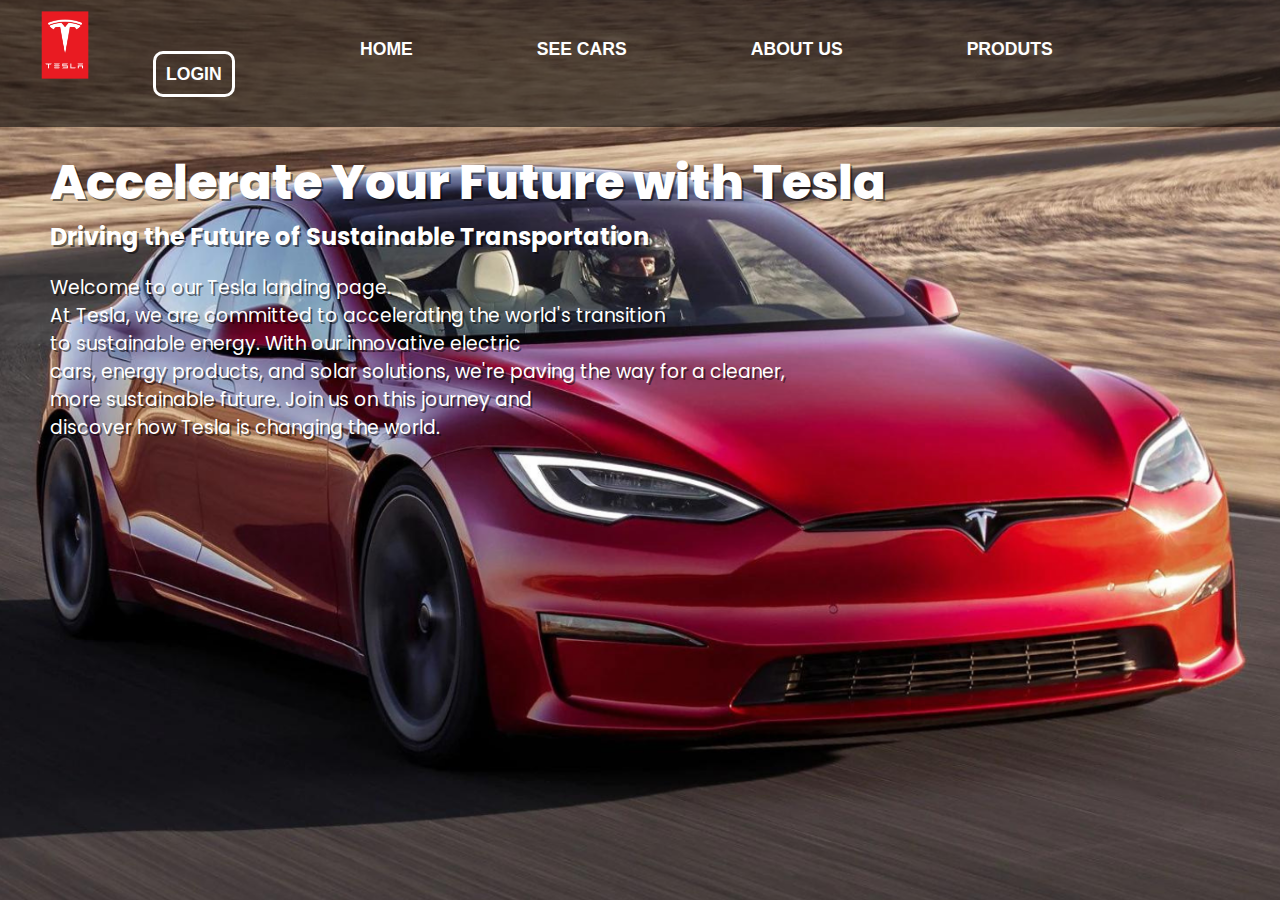
<file: index.html>
<!DOCTYPE html>
<html lang="en">
<head>
    <meta charset="UTF-8">
    <meta http-equiv="X-UA-Compatible" content="IE=edge">
    <meta name="viewport" content="width=, initial-scale=1.0">
    <link rel="stylesheet" href="https://cdnjs.cloudflare.com/ajax/libs/font-awesome/6.4.0/css/all.min.css" integrity="sha512-iecdLmaskl7CVkqkXNQ/ZH/XLlvWZOJyj7Yy7tcenmpD1ypASozpmT/E0iPtmFIB46ZmdtAc9eNBvH0H/ZpiBw==" crossorigin="anonymous" referrerpolicy="no-referrer" />
    <link rel="preconnect" href="https://fonts.googleapis.com">
    <link rel="preconnect" href="https://fonts.gstatic.com" crossorigin>
    <link href="https://fonts.googleapis.com/css2?family=Poppins:ital,wght@0,100;0,400;0,700;1,800&display=swap" rel="stylesheet">
    <link rel="stylesheet" href="style.css">
    <title>tesla</title>
</head>
<body>
        <div id="pt1">
            <header>
                <nav>
        
                    <a href="index.html"><img src="images/tesla-logo.png" alt="tesla logo" id="logo"></a>
                    <ul>
                       
                        <li><a href="index.html" id="home">Home</a></li>
                        <li><a href="cars.html">See cars</a></li>
                        <li><a href="#">About us</a></li>
                        <li><a href="#">Produts</a></li>
                        <li><a href="#"id="login">Login</a></li>
                    </ul>
                </nav>
            </header>
                <main>
                    <h1>Accelerate Your Future with Tesla</h1>
                    <h2>Driving the Future of Sustainable Transportation</h2>
                    <h3>Welcome to our Tesla landing page. <br> At Tesla, we are committed to accelerating the world's transition <br> to sustainable energy. With our innovative electric <br> cars, energy products, and solar solutions, we're paving the way for a cleaner, <br> more sustainable future. Join us on this journey and <br> discover how Tesla is changing the world.</h3>
                </main>
        </div>
     
</body>
</html>
</file>
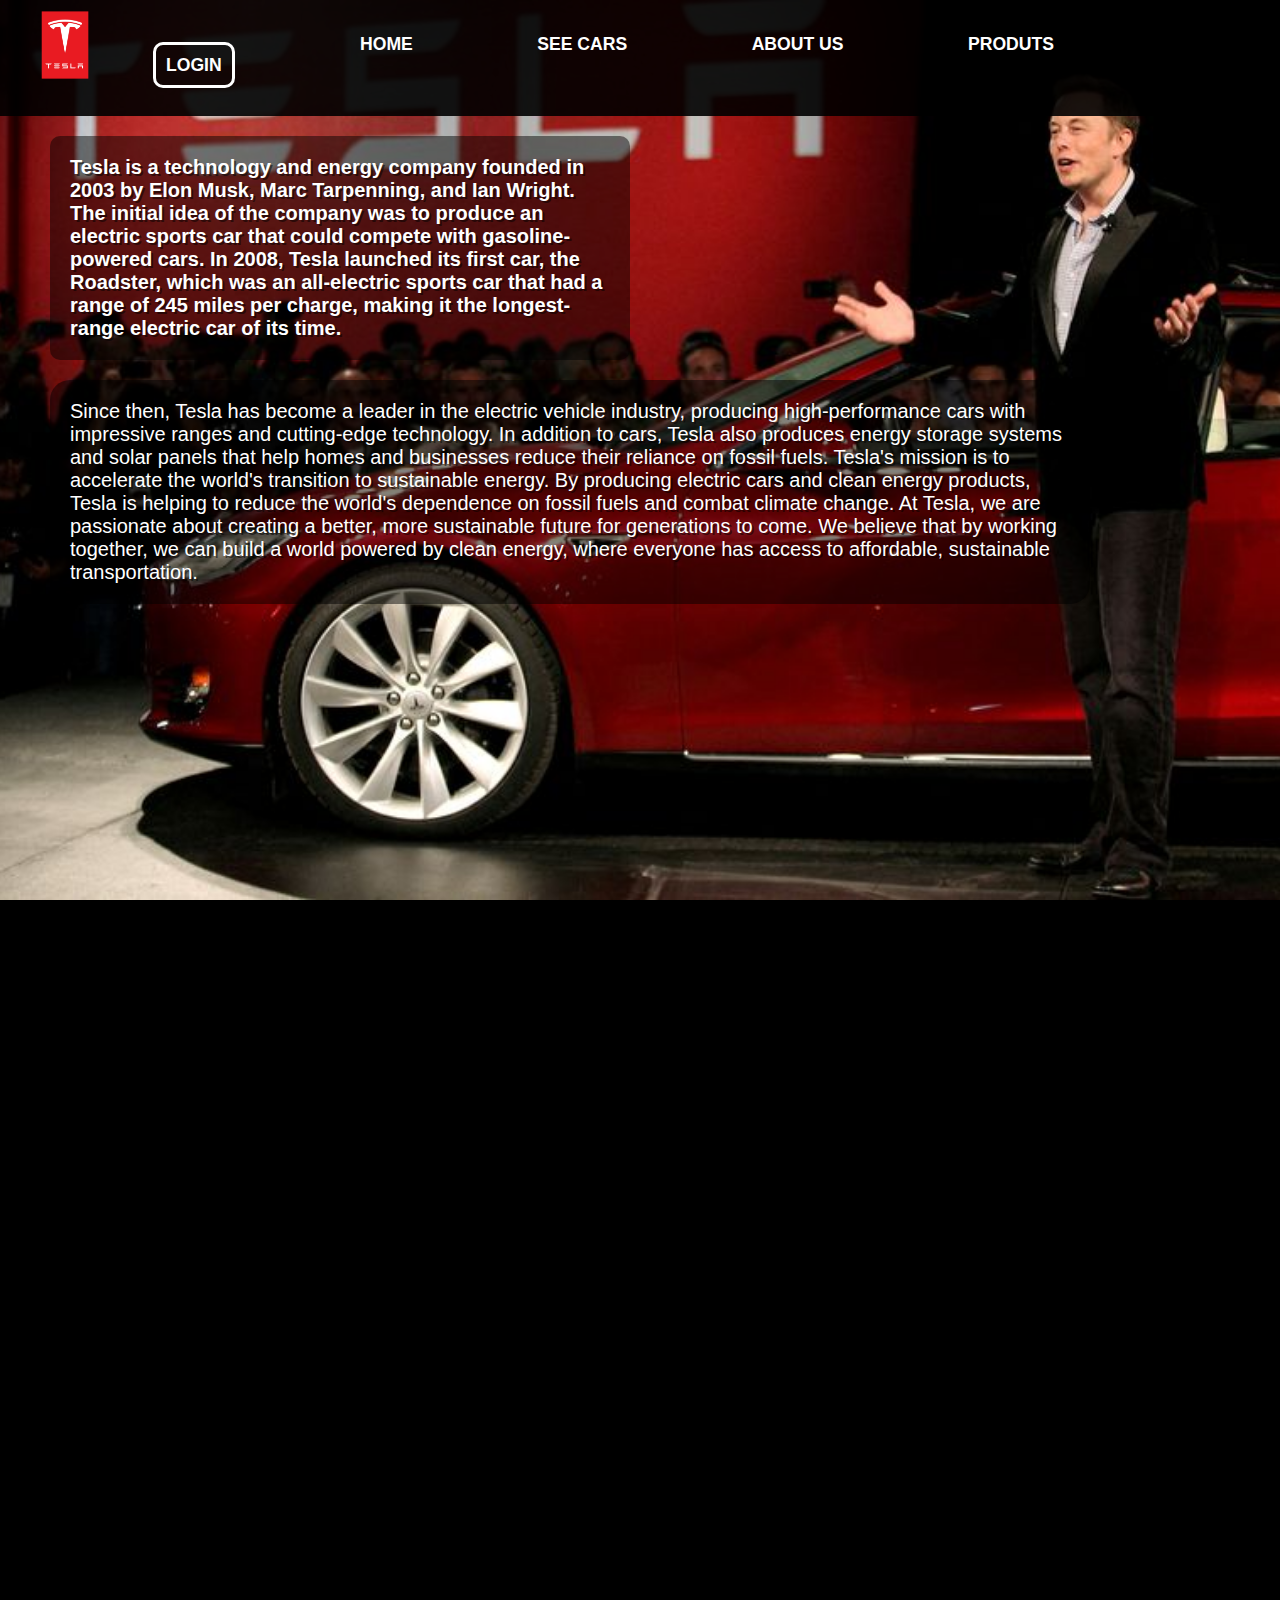
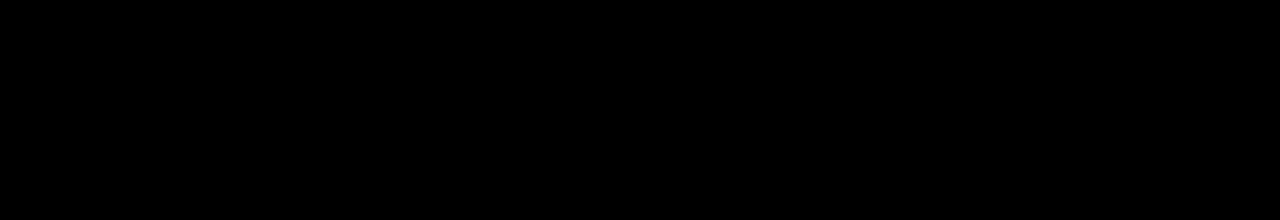
<file: about.html>
<!DOCTYPE html>
<html lang="en">
<head>
    <meta charset="UTF-8">
    <meta http-equiv="X-UA-Compatible" content="IE=edge">
    <link rel="stylesheet" href="style.css">
    <link rel="stylesheet" href="about.css">
    <meta name="viewport" content="width=device-width, initial-scale=1.0">
    <title>Document</title>
</head>
<body>
    <div id="about1">
        <header>
            <nav>
                <a href="index.html"><img src="images/tesla-logo.png" alt="tesla logo" id="logo"></a>
                <ul>
        
                    <li><a href="#" id="home">Home</a></li>
                    <li><a href="cars.html">See cars</a></li>
                    <li><a href="about.html">About us</a></li>
                    <li><a href="#">Produts</a></li>
                    <li><a href="#"id="login">Login</a></li>
                </ul>
            </nav>
        </header>
        <main>
            <h1>Tesla is a technology and energy company founded in 2003 by Elon Musk, Marc Tarpenning, and Ian Wright. The initial idea of the company was to produce an electric sports car that could compete with gasoline-powered cars. In 2008, Tesla launched its first car, the Roadster, which was an all-electric sports car that had a range of 245 miles per charge, making it the longest-range electric car of its time.</h1>
            <main >
                <h2>Since then, Tesla has become a leader in the electric vehicle industry, producing high-performance cars with impressive ranges and cutting-edge technology. In addition to cars, Tesla also produces energy storage systems and solar panels that help homes and businesses reduce their reliance on fossil fuels.
                   Tesla's mission is to accelerate the world's transition to sustainable energy. By producing electric cars and clean energy products, Tesla is helping to reduce the world's dependence on fossil fuels and combat climate change.
                At Tesla, we are passionate about creating a better, more sustainable future for generations to come. We believe that by working together, we can build a world powered by clean energy, where everyone has access to affordable, sustainable transportation.</h2>
        </main>
    </div>
    <div id="about2">
        
        </main>
    </div>
</body>
</html>
</file>
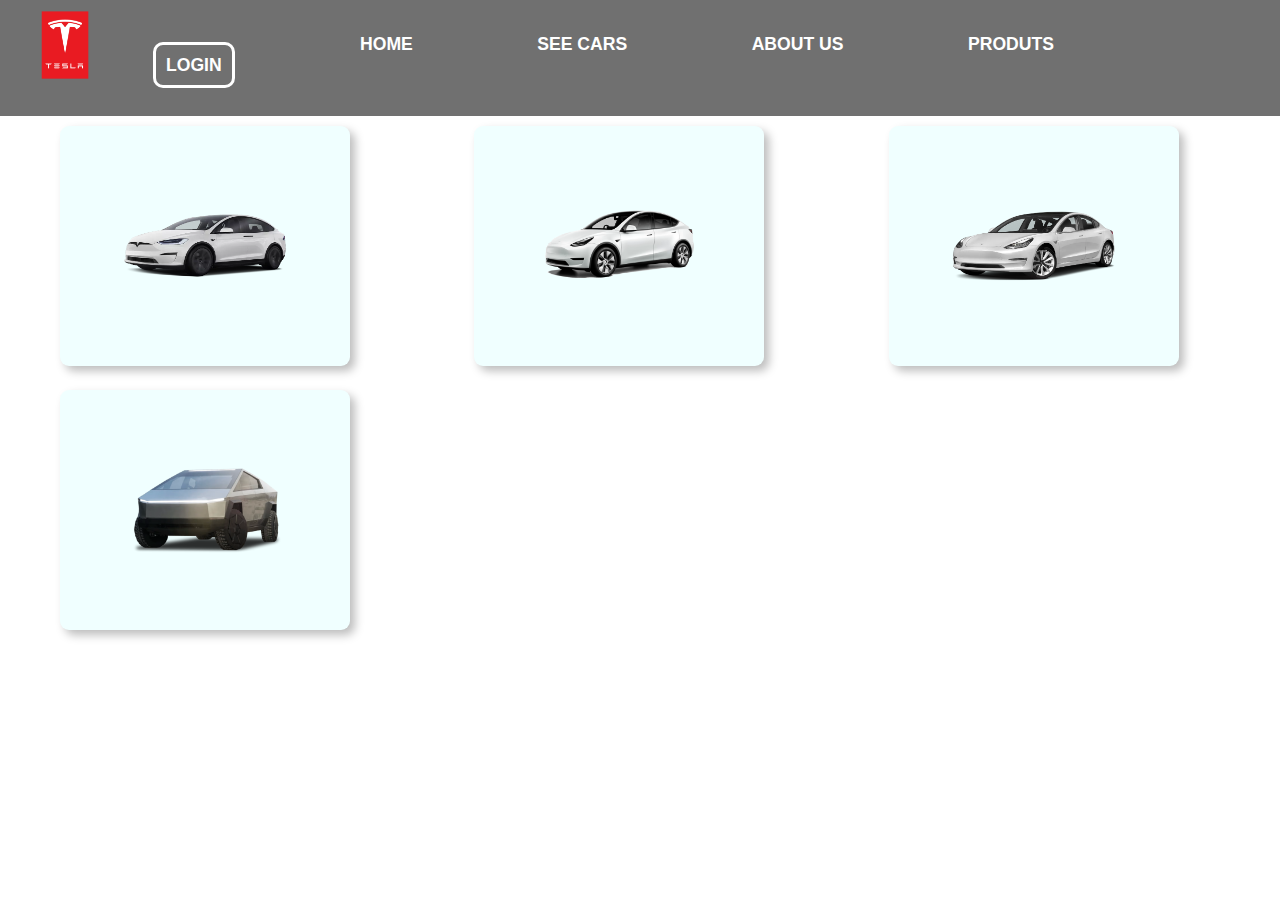
<file: cars.html>
<!DOCTYPE html>
<html lang="en">
<head>
    <meta charset="UTF-8">
    <meta http-equiv="X-UA-Compatible" content="IE=edge">
    <meta name="viewport" content="width=device-width, initial-scale=1.0">
    <link rel="stylesheet" href="style.css">
    <link rel="stylesheet" href="cars.css">
    <title>Document</title>
</head>
<body>
    <header>
        <nav>

            <a href="index.html"><img src="images/tesla-logo.png" alt="tesla logo" id="logo"></a>
            <ul>
               
                <li><a href="#" id="home">Home</a></li>
                <li><a href="cars.html">See cars</a></li>
                <li><a href="about.html">About us</a></li>
                <li><a href="#">Produts</a></li>
                <li><a href="#"id="login">Login</a></li>
            </ul>
        </nav>
    </header>
    <main> 
        <img src="images/tesla model x.webp" alt="" class="cars">
        <img src="images/model y.avif" alt="" class="cars">
        <img src="images/model 3.webp" alt="" class="cars">
        <img src="images/cybertruck.avif" alt="" class="cars">
    </main>
    </body>
</html>
</file>
<file: style.css>
*{
    padding: 0px;
    margin: 0px;
}
body{
    font-family: 'Poppins', sans-serif;
}
#pt1{
    background: black url(images/carro\ fundo.png) no-repeat center center scroll;
    background-size: cover;
    height: 100vh;
}
img#logo{
    height: 90px;
    margin-top: -20px;
    margin-left: 20px;

}
nav{
    justify-content: space-between;
    padding: 20px 0px 40px;
    background-color: rgba(0, 0, 0, 0.56);
}
nav ul li{
    display: inline-block;
    list-style: none;
    margin: 0px 50px;
}
#home{
   margin-left: 300px;
}
nav ul{
    margin-top: -60px;
}
nav ul li a{
    color: rgb(255, 255, 255);
    text-decoration: none;
    font-family: Arial, Helvetica, sans-serif;
    font-size: 1.1em;
    font-weight: 600;
    padding: 10px;
    border-radius: 10px;
    text-transform: uppercase;

}
#login{
    border: 3px solid white;
    margin-left: 103px;
}
#login:hover{
    background-color: white;
    border: 3px solid rgb(1, 1, 1);
    color: black;
}
nav ul li a:hover{
    background-color: rgba(0, 0, 0, 0.737);
   
}
main{
    
    color: white;
    text-align: left
}
h1{
    font-weight: 800;
    margin-top: 20px;
    font-size: 3em;
    text-shadow: 2px 2px 0px rgba(0, 0, 0, 0.505);
    margin-left: 50px;
}
h2{
    text-shadow: 2px 2px 0px rgba(0, 0, 0, 0.505);
    margin-left: 50px;
}

h3{
  line-height: 1.5em;
  text-shadow: 2px 2px 0px rgba(0, 0, 0, 0.505);
  font-weight: 400;
  margin-left: 50px;
margin-top: 20px;
}
</file>
<file: about.css>
#about1{
    height: 100vh;
    background: black url(images/musk.jpg) no-repeat center top fixed;
    background-size: cover;
}
nav{
    justify-content: space-between;
    padding: 20px 0px 40px;
    background-color: rgba(0, 0, 0, 0.902);
}
h1{
    font-size: 20px;
    width: 27em;
    font-weight: 600;
    background-color: rgba(0, 0, 0, 0.473);
    border-radius: 10px;
    padding: 20px;
   
}
#about2{
    height: 80vh;
    padding: 100px 50px;
    background: black  no-repeat center top scroll;
    background-size: cover;
}
h2{
    margin-top: 20px;
    font-size: 20px;
    font-weight: 400;
    padding: 20px 20px;
    margin-bottom: 100px;
    width: 50em;
    border-radius: 20px;
    background-color: rgba(0, 0, 0, 0.488);
    
}
#h22{
    margin-left: 400px;
}
</file>
<file: cars.css>
body{
    background: rgb(255, 255, 255) ;
    
}
.cars{
    height: 100px;
    width: 170px;
    background-color: azure;
    padding: 70px 60px;
    margin: 10px 60px;
    border-radius: 9px;
    box-shadow: 5px 5px 10px rgba(0, 0, 0, 0.263);
}
</file>
